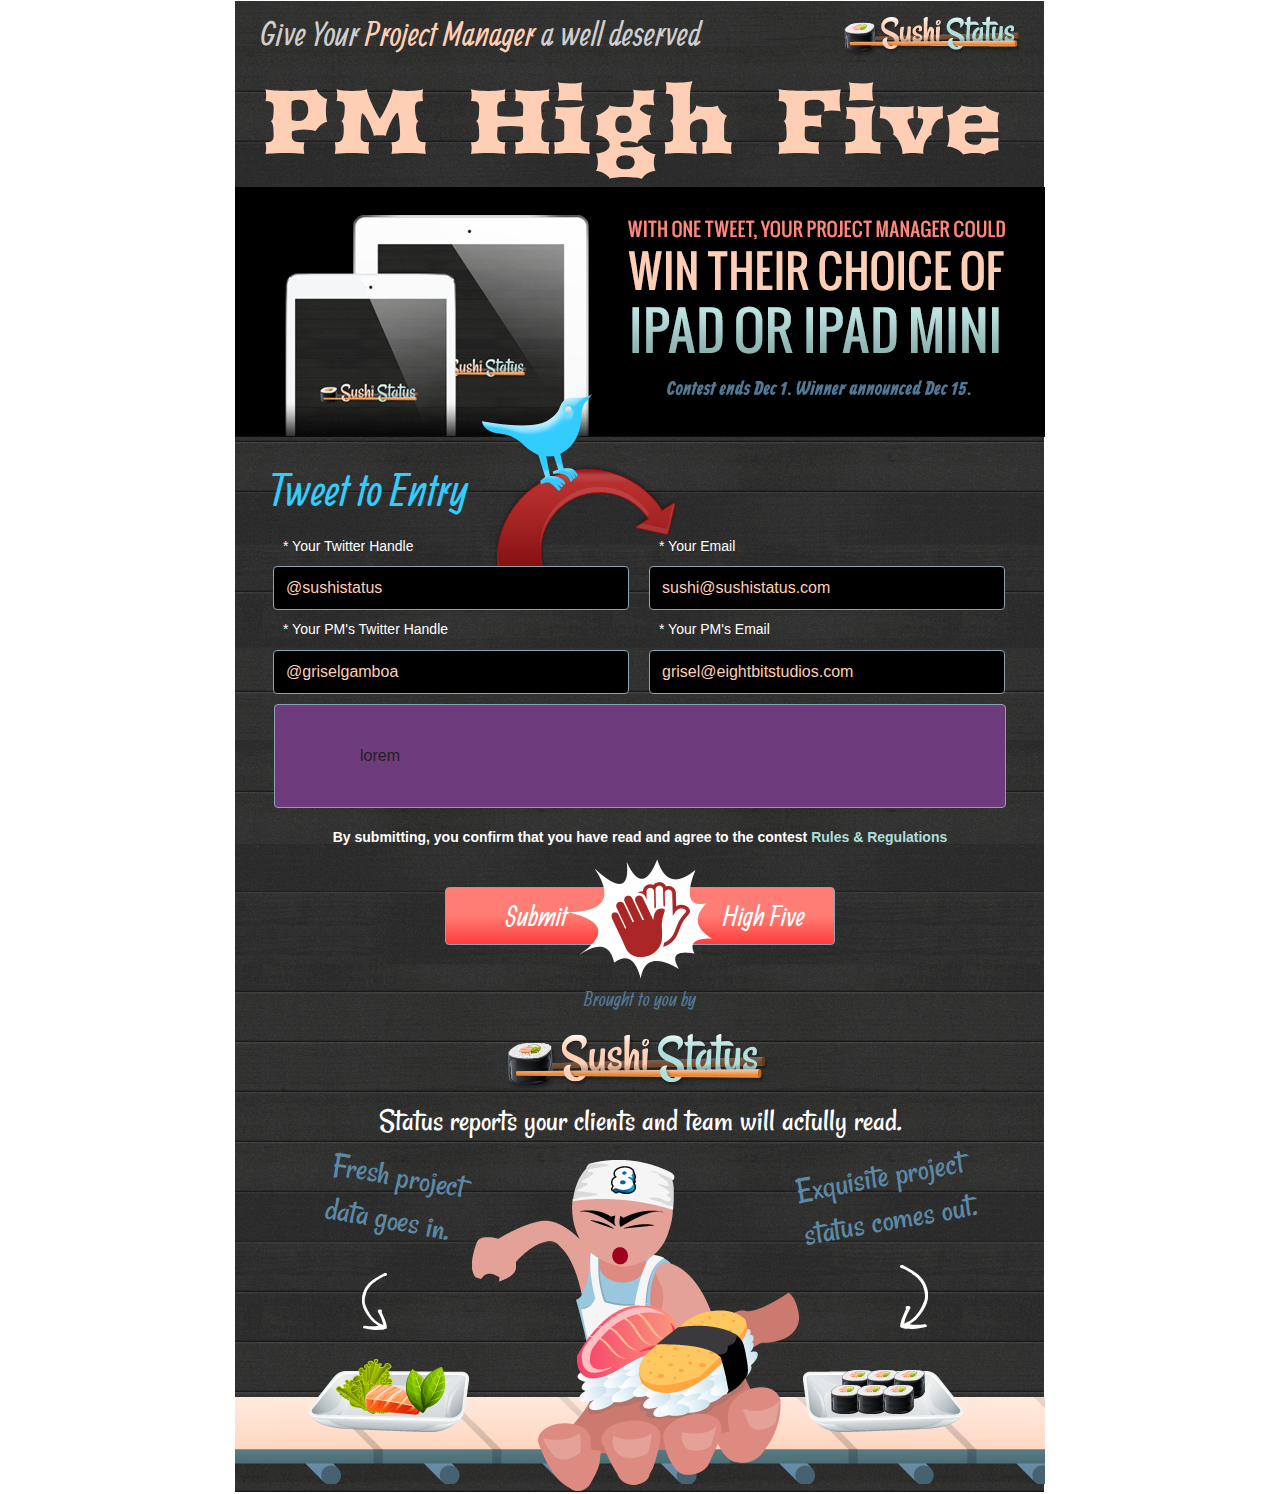
<file: index.html>
<!DOCTYPE html>
<!--[if lt IE 7]>      <html class="no-js lt-ie9 lt-ie8 lt-ie7"> <![endif]-->
<!--[if IE 7]>         <html class="no-js lt-ie9 lt-ie8"> <![endif]-->
<!--[if IE 8]>         <html class="no-js lt-ie9"> <![endif]-->
<!--[if gt IE 8]><!--> <html class="no-js"> <!--<![endif]-->
    <head>
        <meta charset="utf-8">
        <meta http-equiv="X-UA-Compatible" content="IE=edge,chrome=1">
        <title>Sushi Status Contest</title>
        <meta name="description" content="Equisite Status Reports">
        <meta name="viewport" content="width=device-width">

        <link rel="stylesheet" href="css/normalize.css">
        <link rel="stylesheet" href="css/main.css">
        <link rel="stylesheet" href="css/custom.css">
        <script src="js/vendor/modernizr-2.6.1.min.js"></script>
    </head>
    <body>
        <div id="main">
            <h1>Sushi Status</h1>
            <h3>Give Your <span>Project Manager</span> a well deserved</h3>
            <h2>PM High Five</h2>
            <div id="sxsw">
                <img src="img/ipad_giveaway.png" alt="iPad giveaway" />
            </div> <!-- sxsw -->
            <p id="tweet">Tweet to Entry</p>
            <img src="img/bird.png" id="bird"/> 
            <div id="forms">
                <form name="myform" action="">
                    <div class="field">
                        <label for="twitter_handle">* Your Twitter Handle</label>
                            <input type="text" value="@sushistatus" name="twitter_handle" rules='required' 
                            error='You must enter a Twitter Handle'>
                        </div>
                    <div class="field">     
                        <label for="your_email">* Your Email</label>
                            <input type="text" value="sushi@sushistatus.com" name="your_email" rules='required' 
                       error='You must enter an email address'>
                   </div>
                 <div class="field">
                    <label for="pm_twitter">* Your PM's Twitter Handle</label>
                        <input type="text" value="@griselgamboa" name="pm_twitter" rules='required' 
                         error='You must enter a Twitter Handle'>
                     </div>
                 <div class="field">
                    <label for="pm_email">* Your PM's Email</label>
                         <input type="text" value="grisel@eightbitstudios.com" name="pm_email" rules='required' 
                         error='You must enter an email address'>
                </div>
                <div id="twitter_message">
                        <p>lorem</p>
                </div>
                <p id="terms">By submitting, you confirm that you have read and agree to the contest <a href="http://woobox.com/offers/rules/tr6bpg" target="_blank">Rules &amp; Regulations</a></p>
                <img src="img/high_five.png" id="high_five" />
                    <input type="submit" name="submitbutton" id="button" value="      Submit                               High Five">
                </form>
            </div> <!-- forms -->
            
            <p id="brought">Brought to you by</p>
            <img src="img/logo_small.png" id="logo_small" />
            <p id="reports">Status reports your clients and team will actully read.</p>
            <div class="plate left">
                  <p class="fresh">Fresh project data goes in.</p>
                  <img src="img/rawplate.png"></img>
            </div>
            <div class="chef">
            </div>
            <div class="plate right">
                <p class="exquisite">Exquisite project status comes out.</p>
                <img src="img/rollplate.png"></img>
            </div>
            <div class="conveyor">
            </div>
        </div>
        <script src="//ajax.googleapis.com/ajax/libs/jquery/1.8.0/jquery.min.js"></script>
        <script>window.jQuery || document.write('<script src="js/vendor/jquery-1.8.0.min.js"><\/script>')</script>

    </body>
</html>
</file>
<file: css/main.css>
/*
 * HTML5 Boilerplate
 *
 * What follows is the result of much research on cross-browser styling.
 * Credit left inline and big thanks to Nicolas Gallagher, Jonathan Neal,
 * Kroc Camen, and the H5BP dev community and team.
 */

/* ==========================================================================
   Base styles: opinionated defaults
   ========================================================================== */

html,
button,
input,
select,
textarea {
    color: #222;
}

body {
    font-size: 1em;
    line-height: 1.4;
}

/*
 * Remove text-shadow in selection highlight: h5bp.com/i
 * These selection declarations have to be separate.
 * Customize the background color to match your design.
 */

::-moz-selection {
    background: #b3d4fc;
    text-shadow: none;
}

::selection {
    background: #b3d4fc;
    text-shadow: none;
}

/*
 * A better looking default horizontal rule
 */

hr {
    display: block;
    height: 1px;
    border: 0;
    border-top: 1px solid #ccc;
    margin: 1em 0;
    padding: 0;
}

/*
 * Remove the gap between images and the bottom of their containers: h5bp.com/i/440
 */

img {
    vertical-align: middle;
}

/*
 * Remove default fieldset styles.
 */

fieldset {
    border: 0;
    margin: 0;
    padding: 0;
}

/*
 * Allow only vertical resizing of textareas.
 */

textarea {
    resize: vertical;
}

/* ==========================================================================
   Chrome Frame prompt
   ========================================================================== */

.chromeframe {
    margin: 0.2em 0;
    background: #ccc;
    color: #000;
    padding: 0.2em 0;
}

/* ==========================================================================
   Author's custom styles
   ========================================================================== */





/* ==========================================================================
   Helper classes
   ========================================================================== */

/*
 * Image replacement
 */

.ir {
    background-color: transparent;
    border: 0;
    overflow: hidden;
    /* IE 6/7 fallback */
    *text-indent: -9999px;
}

.ir:before {
    content: "";
    display: block;
    width: 0;
    height: 100%;
}

/*
 * Hide from both screenreaders and browsers: h5bp.com/u
 */

.hidden {
    display: none !important;
    visibility: hidden;
}

/*
 * Hide only visually, but have it available for screenreaders: h5bp.com/v
 */

.visuallyhidden {
    border: 0;
    clip: rect(0 0 0 0);
    height: 1px;
    margin: -1px;
    overflow: hidden;
    padding: 0;
    position: absolute;
    width: 1px;
}

/*
 * Extends the .visuallyhidden class to allow the element to be focusable
 * when navigated to via the keyboard: h5bp.com/p
 */

.visuallyhidden.focusable:active,
.visuallyhidden.focusable:focus {
    clip: auto;
    height: auto;
    margin: 0;
    overflow: visible;
    position: static;
    width: auto;
}

/*
 * Hide visually and from screenreaders, but maintain layout
 */

.invisible {
    visibility: hidden;
}

/*
 * Clearfix: contain floats
 *
 * For modern browsers
 * 1. The space content is one way to avoid an Opera bug when the
 *    `contenteditable` attribute is included anywhere else in the document.
 *    Otherwise it causes space to appear at the top and bottom of elements
 *    that receive the `clearfix` class.
 * 2. The use of `table` rather than `block` is only necessary if using
 *    `:before` to contain the top-margins of child elements.
 */

.clearfix:before,
.clearfix:after {
    content: " "; /* 1 */
    display: table; /* 2 */
}

.clearfix:after {
    clear: both;
}

/*
 * For IE 6/7 only
 * Include this rule to trigger hasLayout and contain floats.
 */

.clearfix {
    *zoom: 1;
}

/* ==========================================================================
   EXAMPLE Media Queries for Responsive Design.
   Theses examples override the primary ('mobile first') styles.
   Modify as content requires.
   ========================================================================== */

@media only screen and (min-width: 35em) {
    /* Style adjustments for viewports that meet the condition */
}

@media only screen and (-webkit-min-device-pixel-ratio: 1.5),
       only screen and (min-resolution: 144dpi) {
    /* Style adjustments for high resolution devices */
}

/* ==========================================================================
   Print styles.
   Inlined to avoid required HTTP connection: h5bp.com/r
   ========================================================================== */

@media print {
    * {
        background: transparent !important;
        color: #000 !important; /* Black prints faster: h5bp.com/s */
        box-shadow:none !important;
        text-shadow: none !important;
    }

    a,
    a:visited {
        text-decoration: underline;
    }

    a[href]:after {
        content: " (" attr(href) ")";
    }

    abbr[title]:after {
        content: " (" attr(title) ")";
    }

    /*
     * Don't show links for images, or javascript/internal links
     */

    .ir a:after,
    a[href^="javascript:"]:after,
    a[href^="#"]:after {
        content: "";
    }

    pre,
    blockquote {
        border: 1px solid #999;
        page-break-inside: avoid;
    }

    thead {
        display: table-header-group; /* h5bp.com/t */
    }

    tr,
    img {
        page-break-inside: avoid;
    }

    img {
        max-width: 100% !important;
    }

    @page {
        margin: 0.5cm;
    }

    p,
    h2,
    h3 {
        orphans: 3;
        widows: 3;
    }

    h2,
    h3 {
        page-break-after: avoid;
    }
}
</file>
<file: css/custom.css>
@import url(http://fonts.googleapis.com/css?family=Allan);
@import url(http://fonts.googleapis.com/css?family=Arbutus);
@import url(http://fonts.googleapis.com/css?family=Oswald);
@import url(http://fonts.googleapis.com/css?family=Rancho);



/**********Font Stack**********/

body {
	width: 810px;
	margin: 0 auto;
}

#main {
	background: url("../img/wood_bg.jpg");
	height: 1494px;
}


h1 {
	text-indent: -9999px;
	display: block;
	overflow: hidden;
	width: 185px;
	height:48px;
	background: url("../img/logo.png") no-repeat;
	margin: 10px 26px 0 0;
	float: right;
}

h2 {
	font-family: 'Arbutus', cursive;
	font-size: 92px;
	font-weight: normal;
	color: #ffcfb5;
	margin: 0;
	padding-left: 26px;
	clear: both;

}

h3 {
	font-family: 'Allan', cursive;
	font-weight: normal;
	color: #cecece;
	font-size: 34px;
	padding: 10px 0 0 26px;
	margin: 0 auto;
}

h3 span {
	color: #ffcfb5;
}

a,
a:visited {
	text-decoration: none;
	color: #afdfdc;
}
	


#sxsw {
	background: black;
	font-family: 'Oswald', sans-serif;
}

#plane {
	display: block;
	float: left;
}

#one_tweet {
	font-size: 22px;
	color: white;
	margin: 0;
	padding-top: 10px;
}

#win {
	font-size: 55px;
	color: #e56301;
	margin: 0;

}

#interactive {
	font-size: 25px;
	color: #8b301e;
	margin: 0;
}

#contest {
	color: #517996;
	font-size: 20px;
	font-family: 'Allan', cursive;	
	margin-left: 10px;
}

#contest span {
	float: right;
	margin-right: 40px;
}

#tweet {
	font-family: 'Allan', cursive;	
	font-size: 45px;
	color: #32ccfe;	
	display: inline;
	margin-left: 34px;
}

#bird {
	margin-top: -52px;
}


.field {
	float: left;
}

form {
	margin: -29px auto 0;
	width: 754px;
}

form label {
	color: white;
	font-family: Helvetica;
	font-size: 14px;
	display: block;
	margin: 0 0 0 20px;
}

form input {
	width: 330px;
	border-radius: 4px;
	padding: 12px;
	background: black;
	border: 1px solid #8ca3b2;
	color: #ffcfb5;
	margin: 10px;
}

#twitter_message {
	background: #6e3c7c;
	padding: 24px 85px;
	border-radius: 4px;
	border: 1px solid #8ca3b2;
	clear: both;
	width: 560px;
	margin: 20px auto;
}

#high_five{
	display:block;
	margin: 10px auto;
}

#button {
	text-align: center;
	display: block;
	width: 390px;
	margin: -110px auto 40px;
	color: white;
	font-family: 'Allan', cursive;	
	font-size: 28px;
background-image: linear-gradient(bottom, rgb(255,63,63) 2%, rgb(255,125,116) 51%);
background-image: -o-linear-gradient(bottom, rgb(255,63,63) 2%, rgb(255,125,116) 51%);
background-image: -moz-linear-gradient(bottom, rgb(255,63,63) 2%, rgb(255,125,116) 51%);
background-image: -webkit-linear-gradient(bottom, rgb(255,63,63) 2%, rgb(255,125,116) 51%);
background-image: -ms-linear-gradient(bottom, rgb(255,63,63) 2%, rgb(255,125,116) 51%);

background-image: -webkit-gradient(
	linear,
	left bottom,
	left top,
	color-stop(0.02, rgb(255,63,63)),
	color-stop(0.51, rgb(255,125,116))
);
}

#brought {
	text-align: center;
	color: #517996;
	font-weight: bold;
	font-family: 'Allan', cursive;	
	font-size: 20px;
	font-weight: normal;
}

#logo_small {
	width: 273px;
	margin: 0 auto;
	display: block;
}

#reports {
	color: white;
	font-size: 32px;
    	font-family: 'Rancho', cursive;	
    	text-align: center;
    	margin: 10px 0;
}

#terms {
	color: white;
	font-family: Helvetica;
	font-size: 14px;
	font-weight: bold;
	margin: 0;
	text-align: center;
}

#terms span {
	color: #afdfdc;
}

.chef {
    background: url("../img/chef.png") no-repeat;
    width: 334px;
    height: 338px;
    float: left;
}
.plate {
    width: 165px;
    float: left;
}

.plate p {
    margin: 0 0 114px 28px;
    line-height: 1.0em;
    font-family: 'Rancho', cursive;
    font-size: 34px;
    color: #5c8aa6;
    line-height: 1.3em;
}

.plate a {
    display: block;
}

.plate.right {
    background: url("../img/arrow_right.png") no-repeat  90px 102px ;
}

.plate.left {
    background: url("../img/arrow_left.png") no-repeat 53px 108px;
    margin-left: 65px;
}

.plate.left p {
    -webkit-transform: rotate(10deg);
    -moz-transform: rotate(10deg);
    -o-transform: rotate(10deg);    
}

.plate.right p {
    margin: 0 0 115px;
    width: 175px;
    -webkit-transform: rotate(-10deg);
    -moz-transform: rotate(-10deg);
    -o-transform: rotate(-10deg);   
}

.conveyor {
  background: url("../img/conveyor.png") repeat-x;
  width: 100%;
  height: 100px;
  margin: 240px auto 0;
}
</file>
